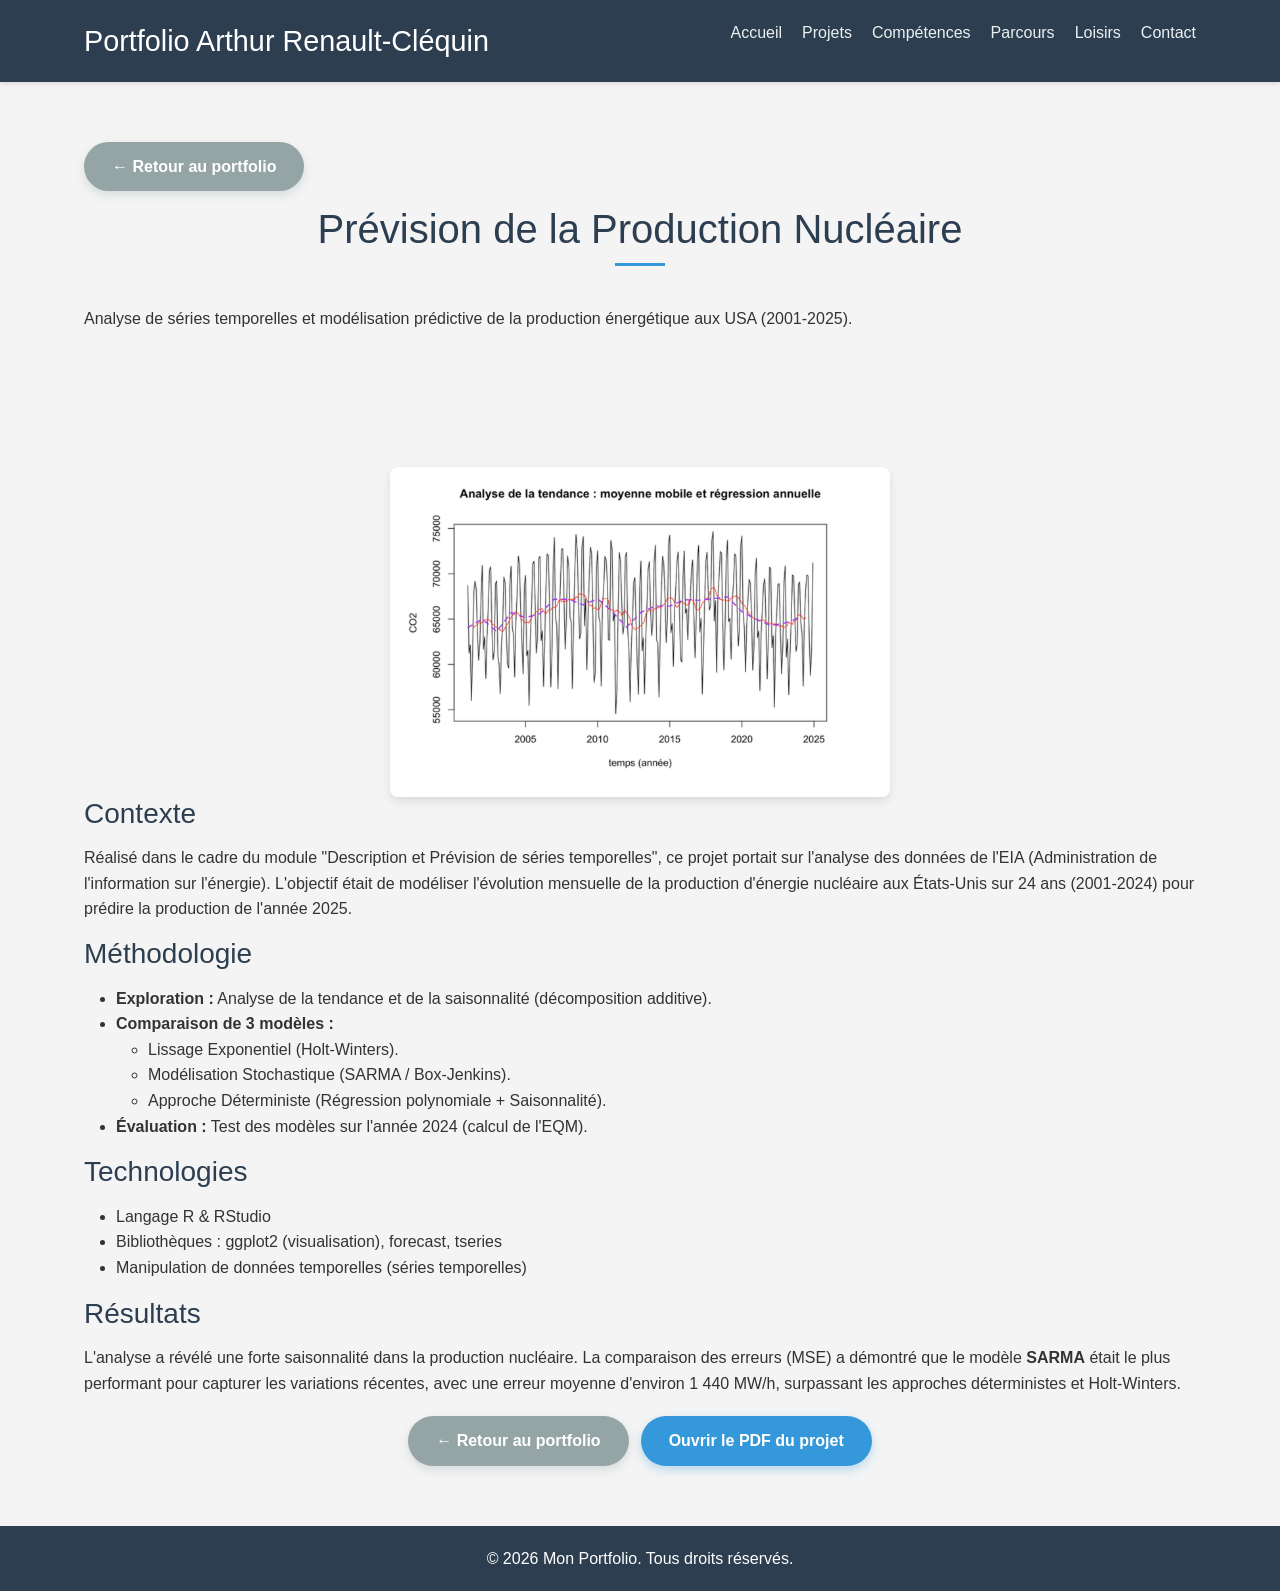
<file: Projet1.html>
<!DOCTYPE html>
<html lang="fr">
<head>
    <meta charset="UTF-8">
    <meta name="viewport" content="width=device-width, initial-scale=1.0">
    <title>Projet 1 - Portfolio Arthur Renault-Clequin</title>
    <link rel="stylesheet" href="bootstrap/bootstrap.min.css">
    <link rel="stylesheet" href="css/style.css">
</head>
<body>

    <header>
        <div class="conteneur">
            <h1>Portfolio Arthur Renault-Cléquin</h1>
            <nav>
                <ul>
                    <li><a href="index.html#profil">Accueil</a></li>
                    <li><a href="index.html#portfolio">Projets</a></li>
                    <li><a href="index.html#competences">Compétences</a></li>
                    <li><a href="index.html#parcours">Parcours</a></li>
                    <li><a href="index.html#loisirs">Loisirs</a></li>
                    <li><a href="index.html#contact">Contact</a></li>
                </ul>
            </nav>
        </div>
    </header>

    <main>
        <section class="hero-projet">
            <div class="conteneur">
                <div class="retour-projet-haut">
                    <a href="index.html#portfolio" class="bouton bouton-retour">← Retour au portfolio</a>
                </div>
                <h2>Prévision de la Production Nucléaire</h2>
                <p>Analyse de séries temporelles et modélisation prédictive de la production énergétique aux USA (2001-2025).</p>
            </div>
        </section>

        <section class="details-projet">
            <div class="conteneur">
                <div class="disposition-projet">
                    <div class="image-projet">
                        <img src="image/proj1.png" alt="Graphique de production nucléaire">
                    </div>
                    <div class="info-projet">
                        <h3>Contexte</h3>
                        <p>
                            Réalisé dans le cadre du module "Description et Prévision de séries temporelles", ce projet portait sur 
                            l'analyse des données de l'EIA (Administration de l'information sur l'énergie). L'objectif était de modéliser 
                            l'évolution mensuelle de la production d'énergie nucléaire aux États-Unis sur 24 ans (2001-2024) 
                            pour prédire la production de l'année 2025.
                        </p>

                        <h3>Méthodologie</h3>
                        <ul>
                            <li><strong>Exploration :</strong> Analyse de la tendance et de la saisonnalité (décomposition additive).</li>
                            <li><strong>Comparaison de 3 modèles :</strong>
                                <ul>
                                    <li>Lissage Exponentiel (Holt-Winters).</li>
                                    <li>Modélisation Stochastique (SARMA / Box-Jenkins).</li>
                                    <li>Approche Déterministe (Régression polynomiale + Saisonnalité).</li>
                                </ul>
                            </li>
                            <li><strong>Évaluation :</strong> Test des modèles sur l'année 2024 (calcul de l'EQM).</li>
                        </ul>

                        <h3>Technologies</h3>
                        <ul>
                            <li>Langage R & RStudio</li>
                            <li>Bibliothèques : ggplot2 (visualisation), forecast, tseries</li>
                            <li>Manipulation de données temporelles (séries temporelles)</li>
                        </ul>

                        <h3>Résultats</h3>
                        <p>
                            L'analyse a révélé une forte saisonnalité dans la production nucléaire. La comparaison des erreurs (MSE) 
                            a démontré que le modèle <strong>SARMA</strong> était le plus performant pour capturer les variations récentes, 
                            avec une erreur moyenne d'environ 1 440 MW/h, surpassant les approches déterministes et Holt-Winters.
                        </p>

                        <div class="boutons-projet-bas">
                            <a href="index.html#portfolio" class="bouton bouton-retour">← Retour au portfolio</a>
                            <a href="PDF/Projets/rapport_nucleaire.pdf" class="bouton" target="_blank" rel="noopener noreferrer">Ouvrir le PDF du projet</a>
                        </div>
                    </div>
                </div>
            </div>
        </section>
    </main>

    <footer>
        <div class="conteneur">
            <p>&copy; 2026 Mon Portfolio. Tous droits réservés.</p>
        </div>
    </footer>

</body>
</html>
</file>
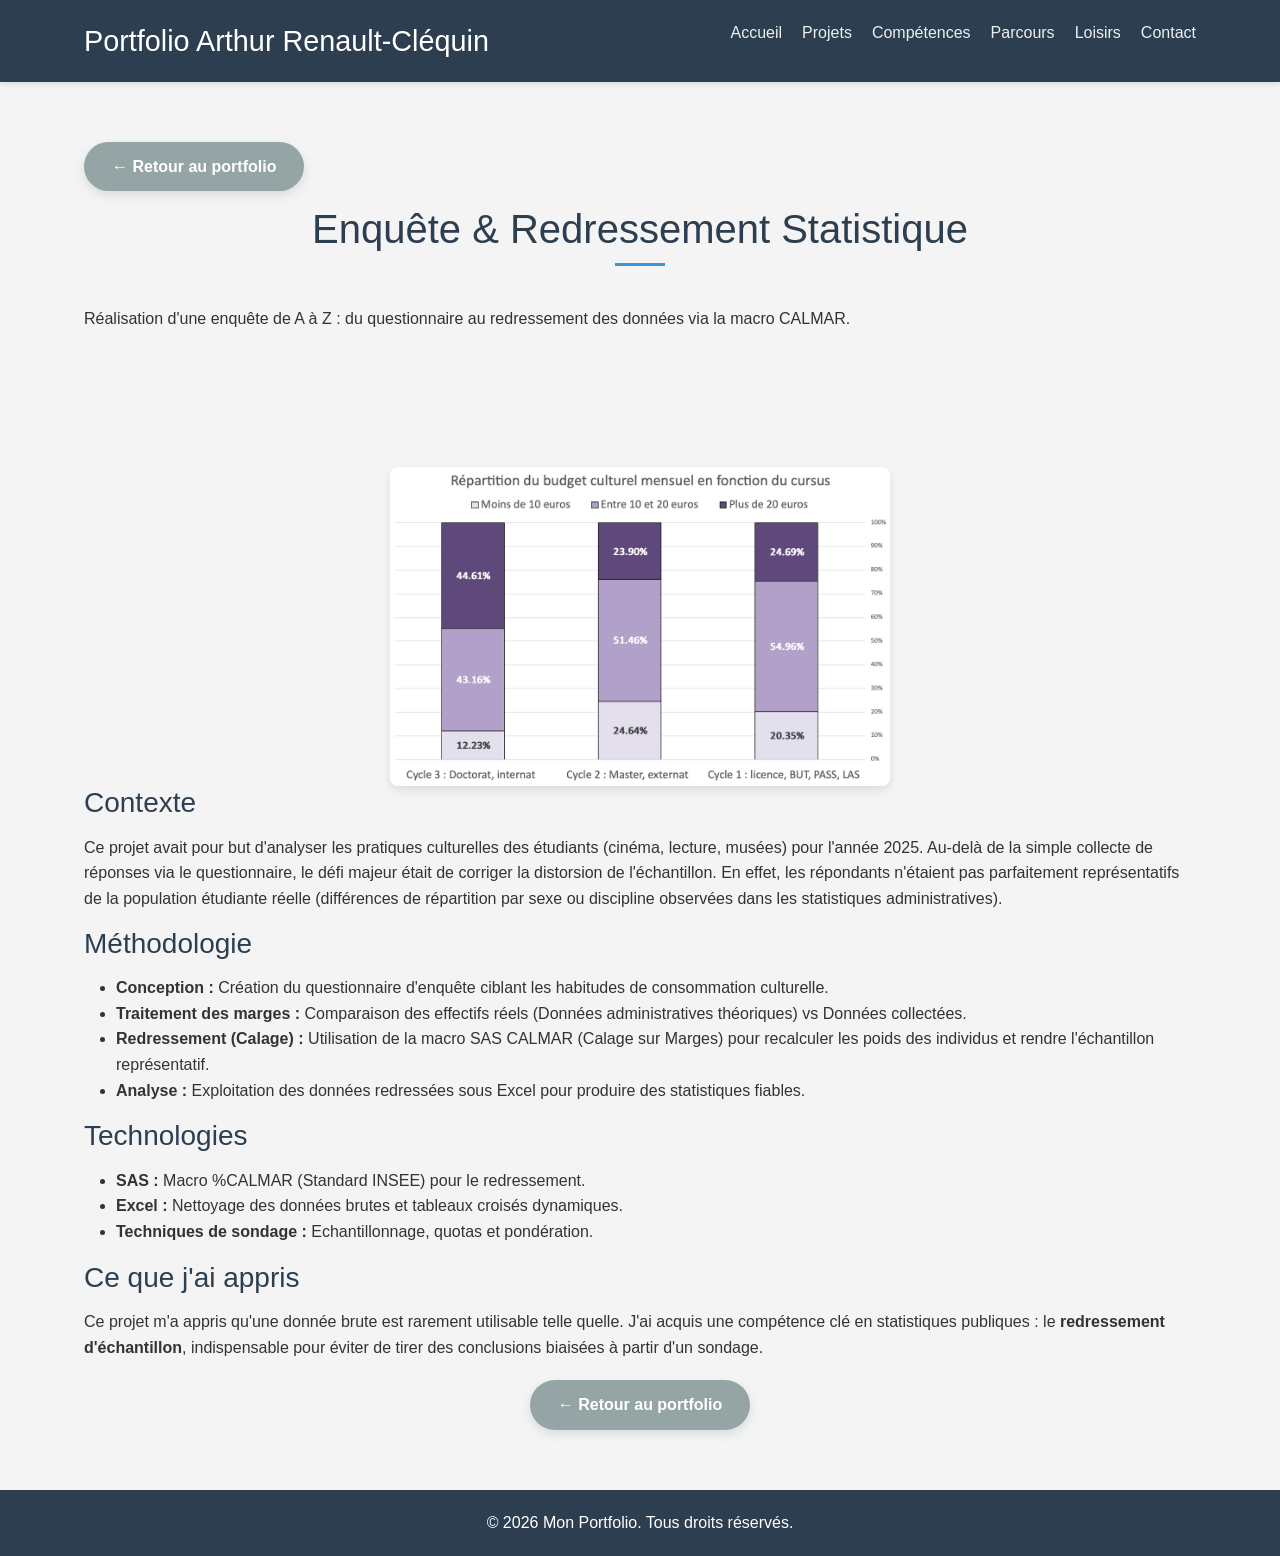
<file: Projet2.html>
<!DOCTYPE html>
<html lang="fr">
<head>
    <meta charset="UTF-8">
    <meta name="viewport" content="width=device-width, initial-scale=1.0">
    <title>Projet 2 - Portfolio Arthur Renault-Clequin</title>
    <link rel="stylesheet" href="bootstrap/bootstrap.min.css">
    <link rel="stylesheet" href="css/style.css">
</head>
<body>

    <header>
        <div class="conteneur">
            <h1>Portfolio Arthur Renault-Cléquin</h1>
            <nav>
                <ul>
                    <li><a href="index.html#profil">Accueil</a></li>
                    <li><a href="index.html#portfolio">Projets</a></li>
                    <li><a href="index.html#competences">Compétences</a></li>
                    <li><a href="index.html#parcours">Parcours</a></li>
                    <li><a href="index.html#loisirs">Loisirs</a></li>
                    <li><a href="index.html#contact">Contact</a></li>
                </ul>
            </nav>
        </div>
    </header>

    <main>
        <section class="hero-projet">
            <div class="conteneur">
                <div class="retour-projet-haut">
                    <a href="index.html#portfolio" class="bouton bouton-retour">← Retour au portfolio</a>
                </div>
                <h2>Enquête & Redressement Statistique</h2>
                <p>Réalisation d'une enquête de A à Z : du questionnaire au redressement des données via la macro CALMAR.</p>
            </div>
        </section>

        <section class="details-projet">
            <div class="conteneur">
                <div class="disposition-projet">
                    <div class="image-projet">
                        <img src="image/proj2.png" alt="Questionnaire pratiques culturelles">
                    </div>
                    <div class="info-projet">
                        <h3>Contexte</h3>
                        <p>
                            Ce projet avait pour but d'analyser les pratiques culturelles des étudiants (cinéma, lecture, musées) 
                            pour l'année 2025. Au-delà de la simple collecte de réponses via le questionnaire, le défi majeur était de corriger 
                            la distorsion de l'échantillon. En effet, les répondants n'étaient pas parfaitement représentatifs 
                            de la population étudiante réelle (différences de répartition par sexe ou discipline observées dans les statistiques administratives).
                        </p>

                        <h3>Méthodologie</h3>
                        <ul>
                            <li><strong>Conception :</strong> Création du questionnaire d'enquête ciblant les habitudes de consommation culturelle.</li>
                            <li><strong>Traitement des marges :</strong> Comparaison des effectifs réels (Données administratives théoriques) vs Données collectées.</li>
                            <li><strong>Redressement (Calage) :</strong> Utilisation de la macro SAS CALMAR (Calage sur Marges) pour recalculer les poids des individus et rendre l'échantillon représentatif.</li>
                            <li><strong>Analyse :</strong> Exploitation des données redressées sous Excel pour produire des statistiques fiables.</li>
                        </ul>

                        <h3>Technologies</h3>
                        <ul>
                            <li><strong>SAS :</strong> Macro %CALMAR (Standard INSEE) pour le redressement.</li>
                            <li><strong>Excel :</strong> Nettoyage des données brutes et tableaux croisés dynamiques.</li>
                            <li><strong>Techniques de sondage :</strong> Echantillonnage, quotas et pondération.</li>
                        </ul>

                        <h3>Ce que j'ai appris</h3>
                        <p>
                            Ce projet m'a appris qu'une donnée brute est rarement utilisable telle quelle. J'ai acquis une 
                            compétence clé en statistiques publiques : le <strong>redressement d'échantillon</strong>, 
                            indispensable pour éviter de tirer des conclusions biaisées à partir d'un sondage.
                        </p>

                        <div class="boutons-projet-bas">
                            <a href="index.html#portfolio" class="bouton bouton-retour">← Retour au portfolio</a>
                        </div>
                    </div>
                </div>
            </div>
        </section>
    </main>

    <footer>
        <div class="conteneur">
            <p>&copy; 2026 Mon Portfolio. Tous droits réservés.</p>
        </div>
    </footer>

</body>
</html>
</file>
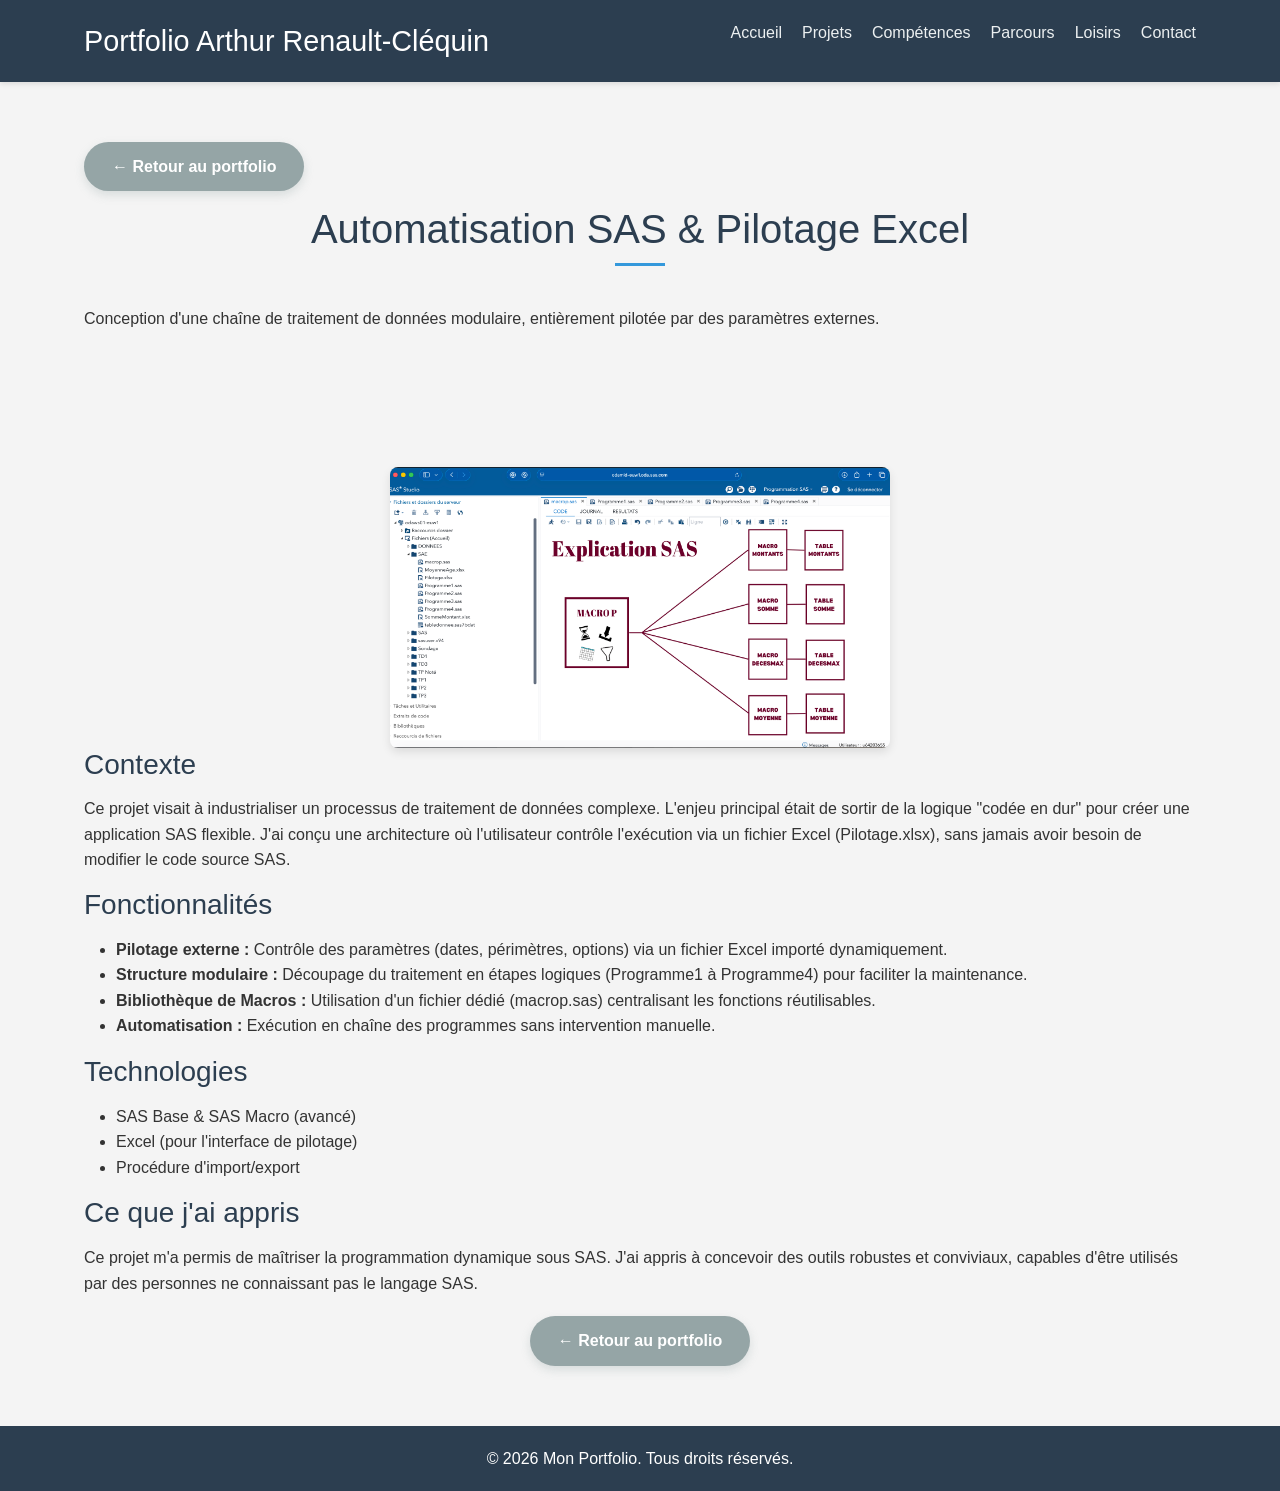
<file: Projet3.html>
<!DOCTYPE html>
<html lang="fr">
<head>
    <meta charset="UTF-8">
    <meta name="viewport" content="width=device-width, initial-scale=1.0">
    <title>Projet 3 - Portfolio Arthur Renault-Clequin</title>
    <link rel="stylesheet" href="bootstrap/bootstrap.min.css">
    <link rel="stylesheet" href="css/style.css">
</head>
<body>

    <header>
        <div class="conteneur">
            <h1>Portfolio Arthur Renault-Cléquin</h1>
            <nav>
                <ul>
                    <li><a href="index.html#profil">Accueil</a></li>
                    <li><a href="index.html#portfolio">Projets</a></li>
                    <li><a href="index.html#competences">Compétences</a></li>
                    <li><a href="index.html#parcours">Parcours</a></li>
                    <li><a href="index.html#loisirs">Loisirs</a></li>
                    <li><a href="index.html#contact">Contact</a></li>
                </ul>
            </nav>
        </div>
    </header>

    <main>
        <section class="hero-projet">
            <div class="conteneur">
                <div class="retour-projet-haut">
                    <a href="index.html#portfolio" class="bouton bouton-retour">← Retour au portfolio</a>
                </div>
                <h2>Automatisation SAS & Pilotage Excel</h2>
                <p>Conception d'une chaîne de traitement de données modulaire, entièrement pilotée par des paramètres externes.</p>
            </div>
        </section>

        <section class="details-projet">
            <div class="conteneur">
                <div class="disposition-projet">
                    <div class="image-projet">
                        <img src="image/proj3.png" alt="Architecture du projet SAS">
                    </div>
                    <div class="info-projet">
                        <h3>Contexte</h3>
                        <p>
                            Ce projet visait à industrialiser un processus de traitement de données complexe. L'enjeu principal était 
                            de sortir de la logique "codée en dur" pour créer une application SAS flexible. J'ai conçu une architecture 
                            où l'utilisateur contrôle l'exécution via un fichier Excel (Pilotage.xlsx), sans jamais 
                            avoir besoin de modifier le code source SAS.
                        </p>

                        <h3>Fonctionnalités</h3>
                        <ul>
                            <li><strong>Pilotage externe :</strong> Contrôle des paramètres (dates, périmètres, options) via un fichier Excel importé dynamiquement.</li>
                            <li><strong>Structure modulaire :</strong> Découpage du traitement en étapes logiques (Programme1 à Programme4) pour faciliter la maintenance.</li>
                            <li><strong>Bibliothèque de Macros :</strong> Utilisation d'un fichier dédié (macrop.sas) centralisant les fonctions réutilisables.</li>
                            <li><strong>Automatisation :</strong> Exécution en chaîne des programmes sans intervention manuelle.</li>
                        </ul>

                        <h3>Technologies</h3>
                        <ul>
                            <li>SAS Base & SAS Macro (avancé)</li>
                            <li>Excel (pour l'interface de pilotage)</li>
                            <li>Procédure d'import/export</li>
                        </ul>

                        <h3>Ce que j'ai appris</h3>
                        <p>
                            Ce projet m'a permis de maîtriser la programmation dynamique sous SAS. J'ai appris à concevoir 
                            des outils robustes et conviviaux, capables d'être utilisés par des personnes ne connaissant 
                            pas le langage SAS.
                        </p>

                        <div class="boutons-projet-bas">
                            <a href="index.html#portfolio" class="bouton bouton-retour">← Retour au portfolio</a>
                        </div>
                    </div>
                </div>
            </div>
        </section>
    </main>

    <footer>
        <div class="conteneur">
            <p>&copy; 2026 Mon Portfolio. Tous droits réservés.</p>
        </div>
    </footer>

</body>
</html>
</file>
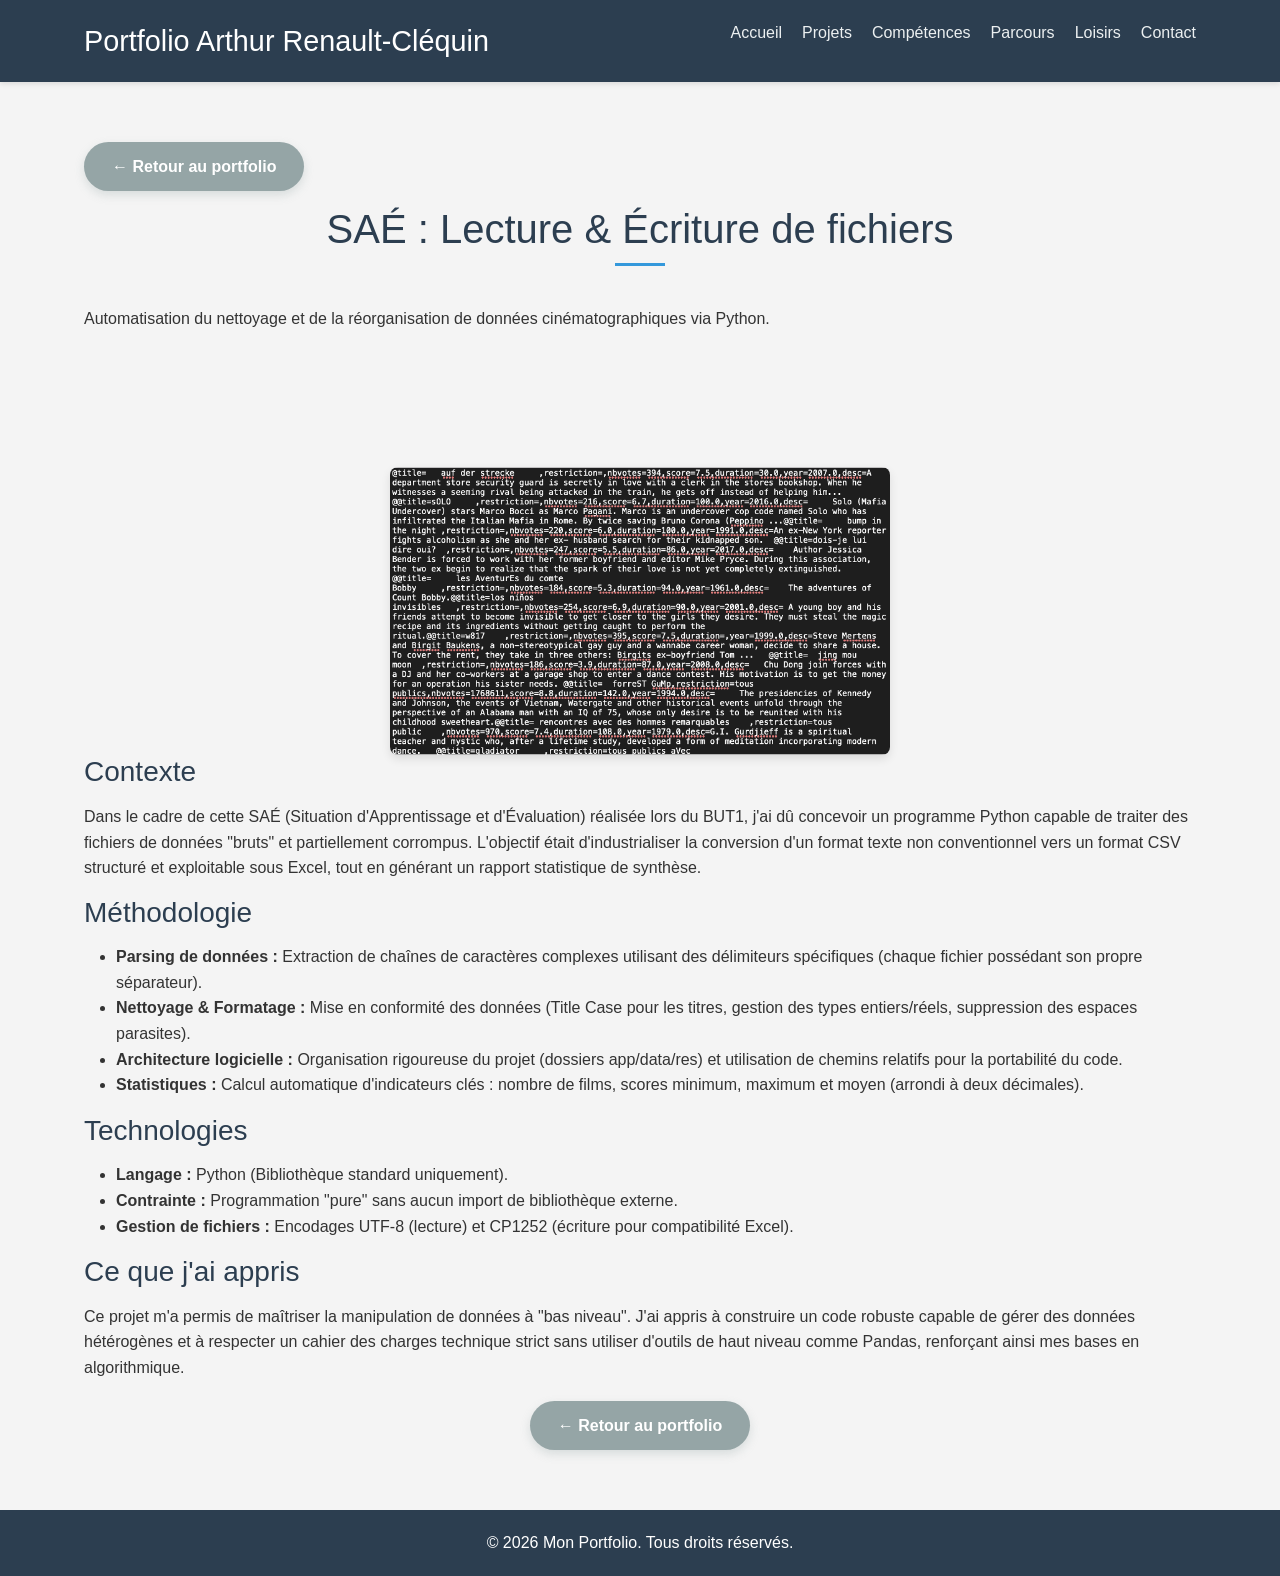
<file: Projet4.html>
<!DOCTYPE html>
<html lang="fr">
<head>
    <meta charset="UTF-8">
    <meta name="viewport" content="width=device-width, initial-scale=1.0">
    <title>Projet 4 - Portfolio Arthur Renault-Clequin</title>
    <link rel="stylesheet" href="bootstrap/bootstrap.min.css">
    <link rel="stylesheet" href="css/style.css">
</head>
<body>

    <header>
        <div class="conteneur">
            <h1>Portfolio Arthur Renault-Cléquin</h1>
            <nav>
                <ul>
                    <li><a href="index.html#profil">Accueil</a></li>
                    <li><a href="index.html#portfolio">Projets</a></li>
                    <li><a href="index.html#competences">Compétences</a></li>
                    <li><a href="index.html#parcours">Parcours</a></li>
                    <li><a href="index.html#loisirs">Loisirs</a></li>
                    <li><a href="index.html#contact">Contact</a></li>
                </ul>
            </nav>
        </div>
    </header>

    <main>
        <section class="hero-projet">
            <div class="conteneur">
                <div class="retour-projet-haut">
                    <a href="index.html#portfolio" class="bouton bouton-retour">← Retour au portfolio</a>
                </div>
                <h2>SAÉ : Lecture & Écriture de fichiers</h2>
                <p>Automatisation du nettoyage et de la réorganisation de données cinématographiques via Python.</p>
            </div>
        </section>

        <section class="details-projet">
            <div class="conteneur">
                <div class="disposition-projet">
                    <div class="image-projet">
                        <img src="image/proj4.png" alt="Preuve du projet SAE Fichier">
                    </div>
                    <div class="info-projet">
                        <h3>Contexte</h3>
                        <p>
                            Dans le cadre de cette SAÉ (Situation d'Apprentissage et d'Évaluation) réalisée lors du BUT1, j'ai dû concevoir un programme Python 
                            capable de traiter des fichiers de données "bruts" et partiellement corrompus. L'objectif était 
                            d'industrialiser la conversion d'un format texte non conventionnel vers un format CSV structuré 
                            et exploitable sous Excel, tout en générant un rapport statistique de synthèse.
                        </p>

                        <h3>Méthodologie</h3>
                        <ul>
                            <li><strong>Parsing de données :</strong> Extraction de chaînes de caractères complexes utilisant des délimiteurs spécifiques (chaque fichier possédant son propre séparateur).</li>
                            <li><strong>Nettoyage & Formatage :</strong> Mise en conformité des données (Title Case pour les titres, gestion des types entiers/réels, suppression des espaces parasites).</li>
                            <li><strong>Architecture logicielle :</strong> Organisation rigoureuse du projet (dossiers app/data/res) et utilisation de chemins relatifs pour la portabilité du code.</li>
                            <li><strong>Statistiques :</strong> Calcul automatique d'indicateurs clés : nombre de films, scores minimum, maximum et moyen (arrondi à deux décimales).</li>
                        </ul>

                        <h3>Technologies</h3>
                        <ul>
                            <li><strong>Langage :</strong> Python (Bibliothèque standard uniquement).</li>
                            <li><strong>Contrainte :</strong> Programmation "pure" sans aucun import de bibliothèque externe.</li>
                            <li><strong>Gestion de fichiers :</strong> Encodages UTF-8 (lecture) et CP1252 (écriture pour compatibilité Excel).</li>
                        </ul>

                        <h3>Ce que j'ai appris</h3>
                        <p>
                            Ce projet m'a permis de maîtriser la manipulation de données à "bas niveau". J'ai appris à construire un code 
                            robuste capable de gérer des données hétérogènes et à respecter un cahier des charges technique strict 
                            sans utiliser d'outils de haut niveau comme Pandas, renforçant ainsi mes bases en algorithmique.
                        </p>

                        <div class="boutons-projet-bas">
                            <a href="index.html#portfolio" class="bouton bouton-retour">← Retour au portfolio</a>
                        </div>
                    </div>
                </div>
            </div>
        </section>
    </main>

    <footer>
        <div class="conteneur">
            <p>&copy; 2026 Mon Portfolio. Tous droits réservés.</p>
        </div>
    </footer>

</body>
</html>
</file>
<file: css/style.css>
* {
    box-sizing: border-box;
    margin: 0;
    padding: 0;
}

html {
    scroll-behavior: smooth;
}

body {
    font-family: 'Roboto', sans-serif;
    line-height: 1.6;
    color: #333;
    background-color: #f4f4f4;
}

a {
    text-decoration: none;
    color: #3498db;
    transition: color 0.3s;
}

a:hover {
    color: #2980b9;
}

.conteneur {
    width: 90%;
    max-width: 1200px;
    margin: 0 auto;
    padding: 0 20px;
}

section {
    padding: 60px 0;
    scroll-margin-top: 82px; 
}

h1, h2, h3 {
    margin-bottom: 15px;
    color: #2c3e50;
}

p {
    margin-bottom: 15px;
}

section h2 {
    text-align: center;
    margin-bottom: 40px;
    font-size: 2.5em;
    position: relative;
}

section h2::after {
    content: '';
    display: block;
    width: 50px;
    height: 3px;
    background-color: #3498db;
    margin: 10px auto 0;
}

.bouton {
    display: inline-block;
    padding: 12px 28px;
    background-color: #3498db;
    color: #fff;
    border-radius: 50px;
    transition: all 0.3s ease;
    text-decoration: none;
    font-weight: 600;
    box-shadow: 0 4px 10px rgba(52, 152, 219, 0.3);
    border: none;
}

.bouton:hover {
    background-color: #2980b9;
    color: #fff;
    transform: translateY(-2px);
    box-shadow: 0 6px 15px rgba(52, 152, 219, 0.4);
}

.bouton-retour {
    background-color: #95a5a6;
    box-shadow: 0 4px 10px rgba(149, 165, 166, 0.3);
}

.bouton-retour:hover {
    background-color: #7f8c8d;
    transform: translateY(-2px);
    box-shadow: 0 6px 15px rgba(127, 140, 141, 0.35);
}

header {
    background-color: #2c3e50;
    box-shadow: 0 2px 5px rgba(0,0,0,0.1);
    position: sticky;
    top: 0;
    z-index: 1000;
}

header .conteneur {
    display: flex;
    justify-content: space-between;
    align-items: center;
    padding: 20px 20px;
}

header h1 {
    color: #fff;
    margin-bottom: 0;
    font-size: 1.8em;
}

header nav ul {
    list-style: none;
    display: flex;
}

header nav ul li {
    margin-left: 20px;
}

header nav ul li a {
    color: #ecf0f1;
    font-weight: 500;
}

header nav ul li a:hover {
    color: #3498db;
}

#profil, #competences, .carte-projet, .carte-loisir {
    background-color: #fff;
}

#portfolio, #parcours {
    background-color: #f9f9f9;
}

#loisirs {
    background-color: #fff;
}

#contact {
    background-color: #f9f9f9;
}

.contenu-profil {
    display: flex;
    flex-direction: column;
    align-items: center;
    text-align: center;
}

.image-profil img {
    width: 160px; 
    height: 160px;
    border-radius: 50%;
    object-fit: cover;
    margin-bottom: 20px;
    box-shadow: 0 4px 10px rgba(0,0,0,0.1);
}

.bio {
    max-width: 700px;
    font-size: 1.1em;
}

.grille-portfolio, .grille-loisirs, .grille-soft, .grille-langues {
    display: grid;
    gap: 20px;
}

.grille-portfolio { grid-template-columns: repeat(auto-fit, minmax(300px, 1fr)); gap: 30px; }
.grille-loisirs   { grid-template-columns: repeat(auto-fit, minmax(250px, 1fr)); gap: 30px; }
.grille-soft      { grid-template-columns: repeat(auto-fit, minmax(220px, 1fr)); }
.grille-langues   { grid-template-columns: repeat(auto-fit, minmax(250px, 1fr)); }

.grille-tech {
    display: flex;
    flex-wrap: wrap;
    gap: 20px;
    justify-content: center; /* Centre les éléments s'il n'y en a pas assez pour remplir la ligne */
}

.element-tech {
    display: flex;
    flex-direction: column;
    align-items: center;
    justify-content: center;
    background-color: #f8f9fa;
    border: 1px solid #e9ecef;
    border-radius: 10px; /* Bords un peu plus arrondis */
    padding: 15px;
    width: 120px; /* Fixe la largeur pour faire de jolis carrés uniformes */
    text-align: center;
    transition: all 0.3s ease;
    text-decoration: none; /* Enlève le soulignement du lien */
}

.element-tech {
    display: flex !important; /* Le !important force Bootstrap à obéir */
    flex-direction: column !important; /* Force les éléments à s'empiler de haut en bas */
    align-items: center !important; /* Centre horizontalement */
    justify-content: center !important; /* Centre verticalement */
    background-color: #f8f9fa;
    border: 1px solid #e9ecef;
    border-radius: 10px;
    padding: 15px;
    width: 130px; /* Un poil plus large pour que "Excel Avancé" passe bien */
    min-height: 120px; /* Assure que toutes les cartes ont la même hauteur */
    text-align: center;
    transition: all 0.3s ease;
    text-decoration: none;
}

.logo-tech {
    width: 50px;
    height: 50px;
    object-fit: contain;
    display: block !important; /* S'assure que l'image agit comme un bloc, pas du texte */
    margin-bottom: 15px !important; /* C'est ici qu'on force l'espace entre l'image et le texte */
}

.texte-tech {
    font-weight: 500;
    color: #333;
    font-size: 0.9em;
    line-height: 1.2; /* Resserre un peu le texte s'il passe sur deux lignes */
    width: 100%;
}

/* L'effet au survol reste le même */
.element-tech:hover {
    background-color: #3498db;
    border-color: #3498db;
    transform: translateY(-5px);
    box-shadow: 0 6px 15px rgba(52, 152, 219, 0.3);
}

.element-tech:hover .texte-tech {
    color: #fff;
}

.element-tech:hover .logo-tech {
    transform: scale(1.1);
}

.carte-projet, .carte-loisir {
    border-radius: 8px;
    overflow: hidden; 
    box-shadow: 0 4px 10px rgba(0,0,0,0.1);
    transition: transform 0.3s, border-color 0.3s;
    display: flex;
    flex-direction: column;
    height: 100%;
    border: 1px solid transparent;
}

.carte-loisir { 
    padding: 30px 20px; 
    text-align: center; 
}

.carte-projet img {
    width: 100%;
    height: 150px; 
    object-fit: cover;
}

.contenu-carte {
    padding: 20px;
    display: flex;
    flex-direction: column;
    flex-grow: 1;
}

.contenu-carte .bouton { 
    margin-top: auto; 
    align-self: flex-start; 
}

.contenu-carte h3, .carte-loisir h3 { 
    margin-bottom: 10px; 
}

.carte-loisir p { 
    color: #666; 
    font-size: 0.95em; 
    flex-grow: 1; 
}

.icone-loisir { 
    font-size: 3em; 
    margin-bottom: 20px; 
    display: block; 
}

.element-tech, .carte-soft, .element-langue {
    background-color: #f8f9fa;
    border: 1px solid #e9ecef;
    border-radius: 6px;
    padding: 15px 20px;
    transition: all 0.3s ease; /* je voulais faire une transition pour le changement de couleur donc j'ai trouvé cette methode :  https://www.w3schools.com/css/css3_transitions.asp */
}

.element-tech {
    font-weight: 500;
    color: #333;
    display: inline-block;
}

.carte-soft {
    display: flex;
    align-items: center;
    cursor: default;
}

.icone-soft { 
    font-size: 1.5em; 
    margin-right: 15px; 
    line-height: 1; 
}

.texte-soft, .nom-langue { 
    font-weight: 500; 
    color: #333; 
    font-size: 1.05em; 
}

.element-langue {
    display: flex;
    justify-content: space-between;
    align-items: center;
}

.nom-langue { 
    font-weight: bold; 
    font-size: 1.1em; 
}

.niveau-langue {
    color: #555;
    font-size: 0.9em;
    background-color: #e2e6ea;
    padding: 4px 10px;
    border-radius: 15px;
}

.bloc-competence { 
    margin-bottom: 50px; 
}

.bloc-competence h3 {
    font-size: 1.5em;
    margin-bottom: 20px;
    border-left: 5px solid #3498db;
    padding-left: 15px;
    color: #2c3e50;
}

.carte-projet:hover, .carte-loisir:hover, 
.element-tech:hover, .carte-soft:hover, .element-langue:hover {
    transform: translateY(-5px); /* Unifié à -5px pour tout le monde */
}

.element-tech:hover, .carte-soft:hover {
    background-color: #3498db;
    border-color: #3498db;
    color: #fff;
    box-shadow: 0 4px 8px rgba(52, 152, 219, 0.3);
    text-decoration: none;
}
.carte-soft:hover .texte-soft { 
    color: #fff; 
}

.carte-loisir:hover, .element-langue:hover {
    border-color: #3498db;
}
.element-langue:hover {
    background-color: #fff;
    box-shadow: 0 4px 10px rgba(0,0,0,0.1);
}

.image-projet img {
    width: 100%;
    max-width: 500px;
    height: auto;
    display: block;
    margin: 0 auto;
    border-radius: 8px;
    box-shadow: 0 4px 10px rgba(0,0,0,0.1);
}

/* pour m'aider sur le css du formulaire : https://developer.mozilla.org/fr/docs/Learn_web_development/Extensions/Forms/Styling_web_forms */
#contact { text-align: center; }
#contact .liens-contact {
    display: flex;
    flex-wrap: wrap;
    gap: 12px;
    justify-content: center;
    margin: 15px 0 25px;
}
#contact form { max-width: 600px; margin: 0 auto; text-align: left; }
.groupe-formulaire { margin-bottom: 20px; }
.groupe-formulaire label { display: block; margin-bottom: 5px; font-weight: 500; }
.groupe-formulaire input, .groupe-formulaire textarea {
    width: 100%;
    padding: 10px;
    border: 1px solid #ccc;
    border-radius: 5px;
    font-family: inherit;
}

footer {
    background-color: #2c3e50;
    color: #fff;
    text-align: center;
    padding: 20px 0;
}

footer p { 
    margin-bottom: 0; 
}


/* Pages projets */
.retour-projet-haut {
    margin-bottom: 14px;
    text-align: left;
}

.boutons-projet-bas {
    display: flex;
    flex-wrap: wrap;
    gap: 12px;
    justify-content: center;
    margin-top: 20px;
}

/* Timeline verticale - section Parcours */
#parcours .parcours-block {
    margin-bottom: 40px;
}

#parcours .parcours-block h3 {
    font-size: 1.5em;
    margin-bottom: 20px;
    border-left: 5px solid #3498db;
    padding-left: 15px;
    color: #2c3e50;
}

#parcours .timeline {
    position: relative;
    padding: 10px 0;
    margin-left: 22px;
}

#parcours .timeline::before {
    content: '';
    position: absolute;
    left: 7px;
    top: 10px;
    bottom: 10px;
    width: 3px;
    background-color: #3498db;
    border-radius: 5px;
}

#parcours .timeline-item {
    position: relative;
    margin-bottom: 26px;
}

#parcours .timeline-item:last-child {
    margin-bottom: 0;
}

#parcours .timeline-dot {
    position: absolute;
    left: -1px;
    top: 10px;
    width: 18px;
    height: 18px;
    border-radius: 50%;
    background-color: #3498db;
    border: 3px solid #fff;
    box-shadow: 0 4px 10px rgba(52, 152, 219, 0.35);
}

#parcours .timeline-content {
    background-color: rgba(52, 152, 219, 0.06);
    border: 1px solid #e9ecef;
    border-radius: 10px;
    padding: 12px 16px;
    margin-left: 14px;
}

#parcours .timeline-period {
    font-weight: 700;
    color: #3498db;
    margin-bottom: 6px;
}

@media (min-width: 768px) {
    .contenu-profil {
        flex-direction: row;
        text-align: left;
        justify-content: center;
    }
    .image-profil { margin-right: 40px; }
    .image-profil img { margin-bottom: 0; }
}
</file>
